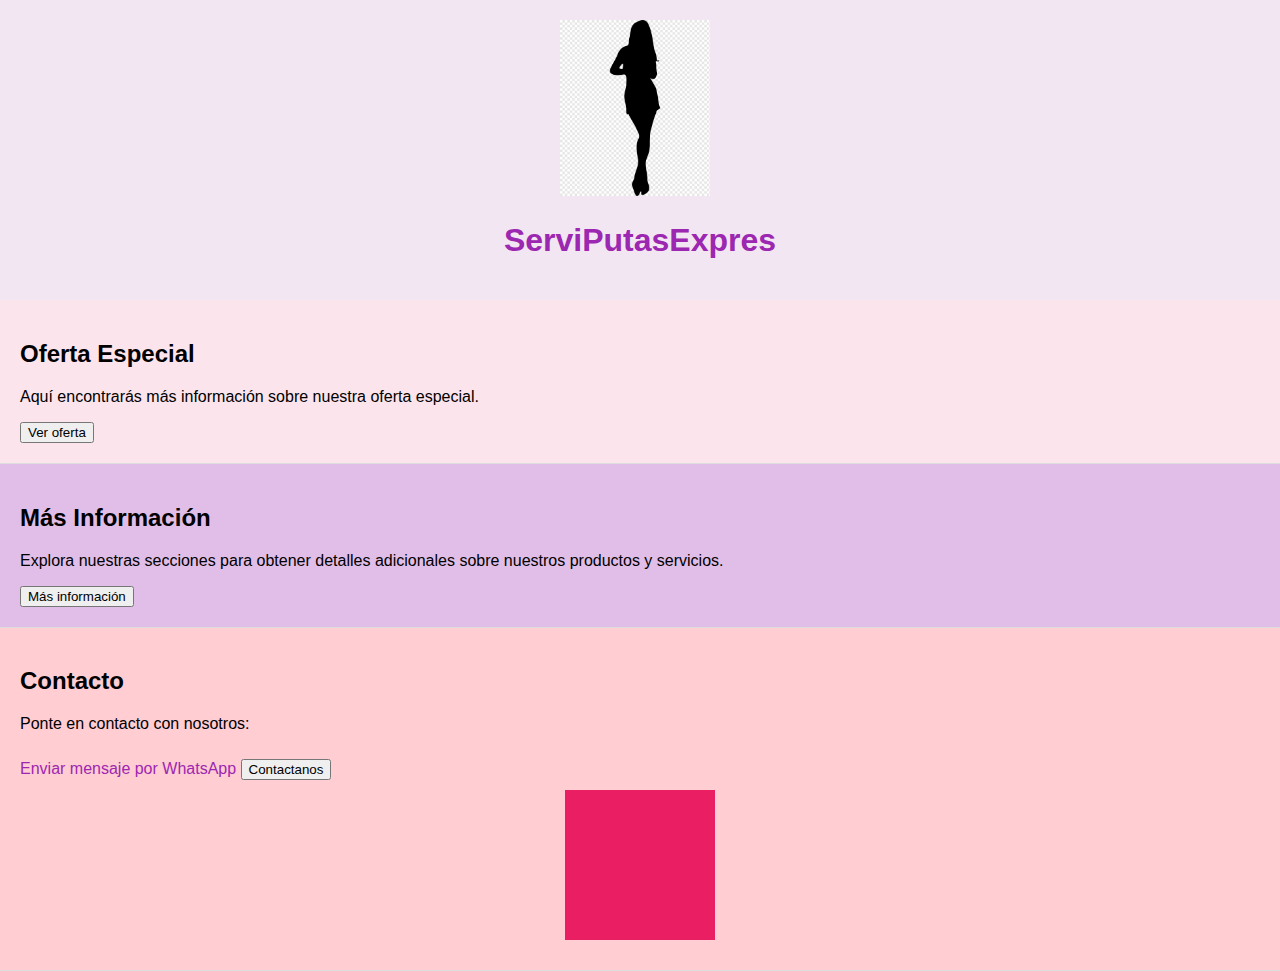
<file: index.html>
<!DOCTYPE html>
<html lang="es">
<head>
    <meta charset="UTF-8">
    <meta name="viewport" content="width=device-width, initial-scale=1.0">
    <link rel="stylesheet" href="animacion.css">
    <title>Bienvenido</title>
</head>
<body>
    <header>
        <div class="logo">
            <img src="logo SpX.png" alt="Logo de la página">
        </div>
        <h1 class="titulo">ServiPutasExpres</h1>
    </header>

    <section class="oferta">
        <h2>Oferta Especial</h2>
        <p>Aquí encontrarás más información sobre nuestra oferta especial.</p>
        <a href="oferta.html"><button>Ver oferta</button></a>
    </section>

    <section class="mas-informacion">
        <h2>Más Información</h2>
        <p>Explora nuestras secciones para obtener detalles adicionales sobre nuestros productos y servicios.</p>
        <a href="masinformacion.html"><button>Más información</button></a>
    </section>

    <section class="contacto">
        <h2>Contacto</h2>
        <p>Ponte en contacto con nosotros:</p>
        <a href="https://web.whatsapp.com/send?phone=85444266" target="_blank">Enviar mensaje por WhatsApp</a>
        <a href="contacto.html"><button>Contactanos</button></a>
        <div class="ubicacion">
            <iframe src="https://www.google.com/maps/embed?pb=!1m18!1m12!1m3!1d4621.711058043013!2d-84
                    .45509350724687!3d11.691523071356599!2m3!1f0!2f0!3f0!3m2!1i1024!2i768!4f13.1!3m3!1m2!1s0x8f0b6d7
                    392ebbc79%3A0x85105826e0826393!2zMTHCsDQxJzMyLjgiTiA4NMKwMjcnMTkuNiJX!5e0!3m2!1ses-419!2sni!4v1651007
                    057604!5m2!1ses-419!2sni" width="100%" height="100%" style="border:0;" allowfullscreen=""
                loading="lazy" referrerpolicy="no-referrer-when-downgrade"></iframe>
        </div>
    </section>
</body>
</html>
</file>
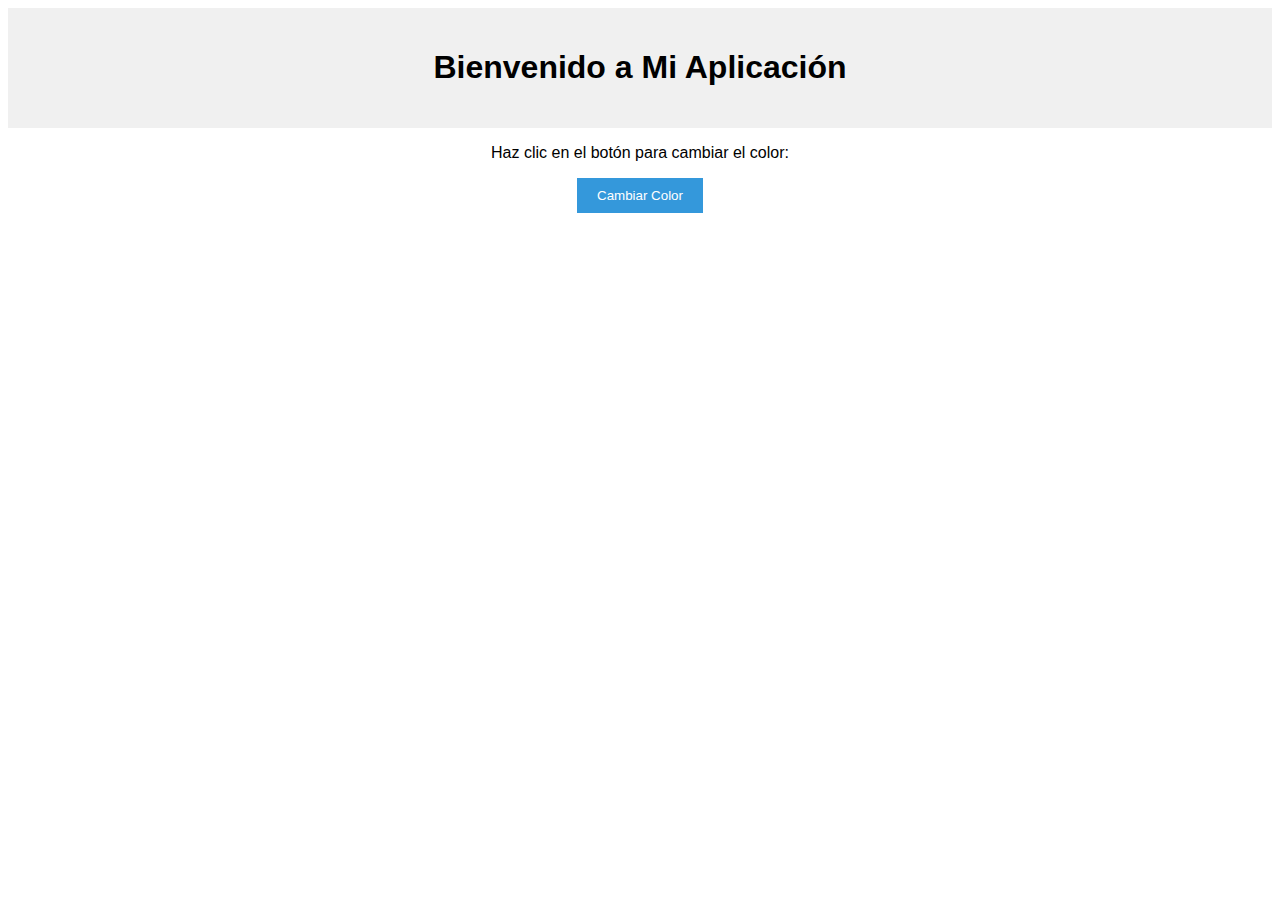
<file: aplicacion_SpX/index.html>
<html lang="es">
<head>
    <meta charset="UTF-8">
    <meta name="viewport" content="width=device-width, initial-scale=1.0">
    <link rel="stylesheet" href="anima_app.css">
    <title>Mi Aplicación</title>
</head>
<body>
    <header>
        <h1>Bienvenido a Mi Aplicación</h1>
    </header>
    <main>
        <p>Haz clic en el botón para cambiar el color:</p>
        <button id="colorButton">Cambiar Color</button>
    </main>
    <script src="java_app.js"></script>
</body>
</html>
</file>
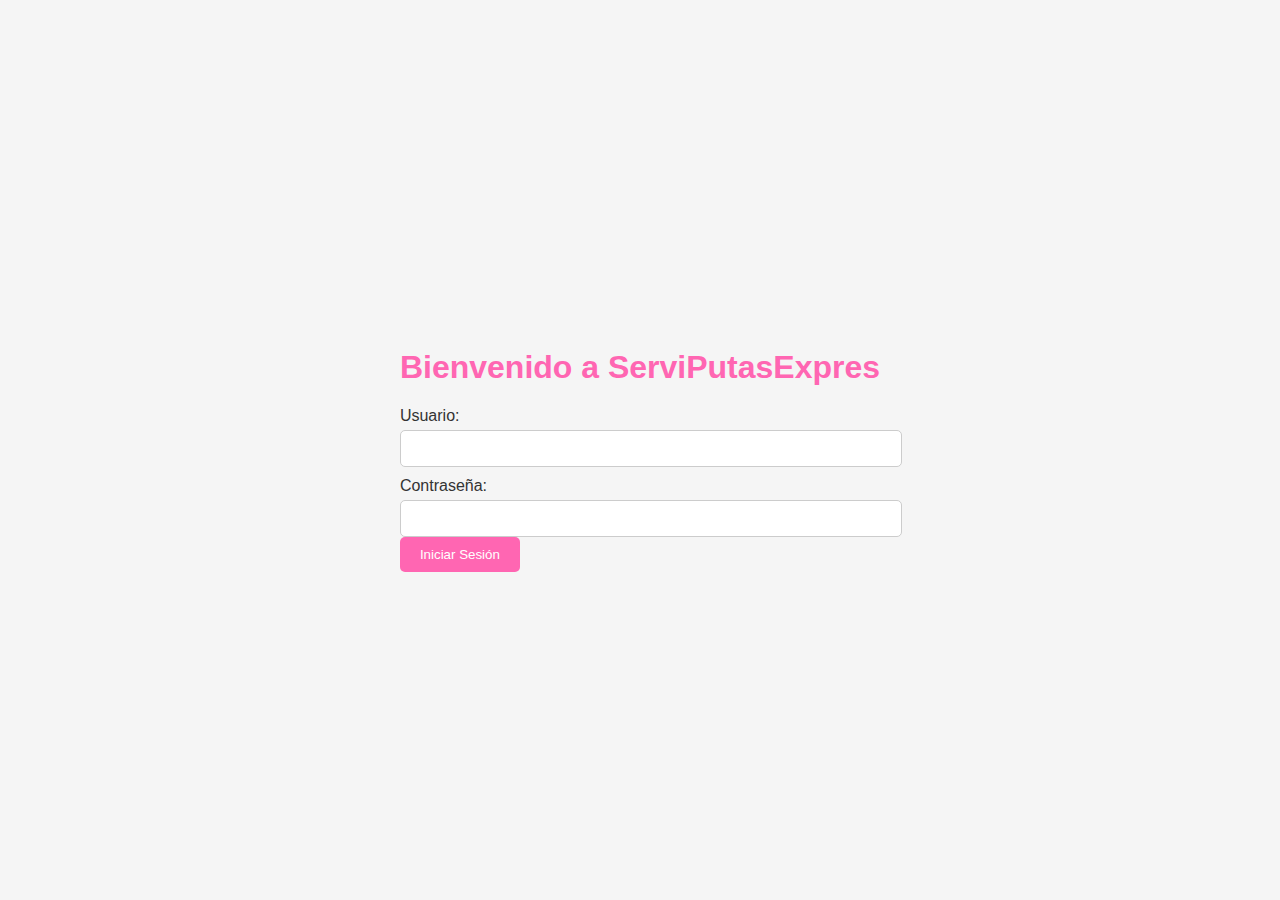
<file: login.html>
<!DOCTYPE html>
<html lang="en">
<head>
    <!-- Metadatos y enlaces a hojas de estilo van aquí -->
    <meta charset="UTF-8">
    <meta name="viewport" content="width=device-width, initial-scale=1.0">
    <title>Página de Inicio de Sesión</title>
    <link rel="stylesheet" href="anima_login.css">
</head>
<body>
    <div class="login-container">
        <h1>Bienvenido a ServiPutasExpres</h1>
        <form id="login-form">
            <label for="username">Usuario:</label>
            <input type="text" id="username" name="username" required>
            <label for="password">Contraseña:</label>
            <input type="password" id="password" name="password" required>
            <button id="login-button">Iniciar Sesión</button>
        </form>
    </div>
    <!-- Incluye tu archivo JavaScript aquí -->
    <script src="login_scrip.js"></script>
</body>
</html>
</file>
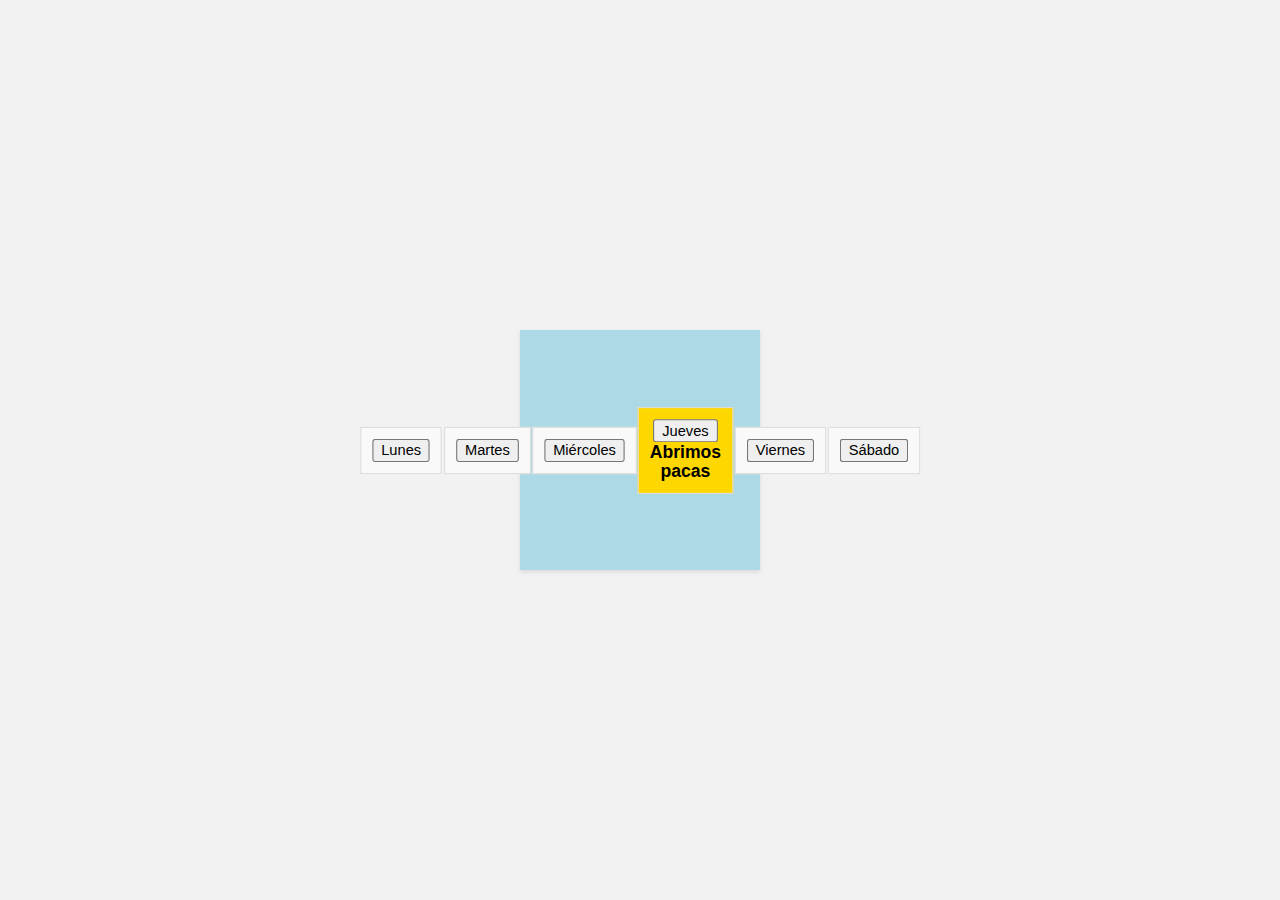
<file: oferta.html>
<!DOCTYPE html>
<html lang="es">
<head>
    <meta charset="UTF-8">
    <meta name="viewport" content="width=device-width, initial-scale=1.0">
    <link rel="stylesheet" href="oferta.css">
    <title>Calendario</title>
</head>
<body>
    <div class="calendar">
        <div class="day"><button>Lunes</button></div>
        <div class="day"><button>Martes</button></div>
        <div class="day"><button>Miércoles</button></div>
        <div class="day special"><button>Jueves</button><br>Abrimos pacas</div>
        <div class="day"><button>Viernes</button></div>
        <div class="day"><button>Sábado</button></div>
    </div>
</body>
</html>
</file>
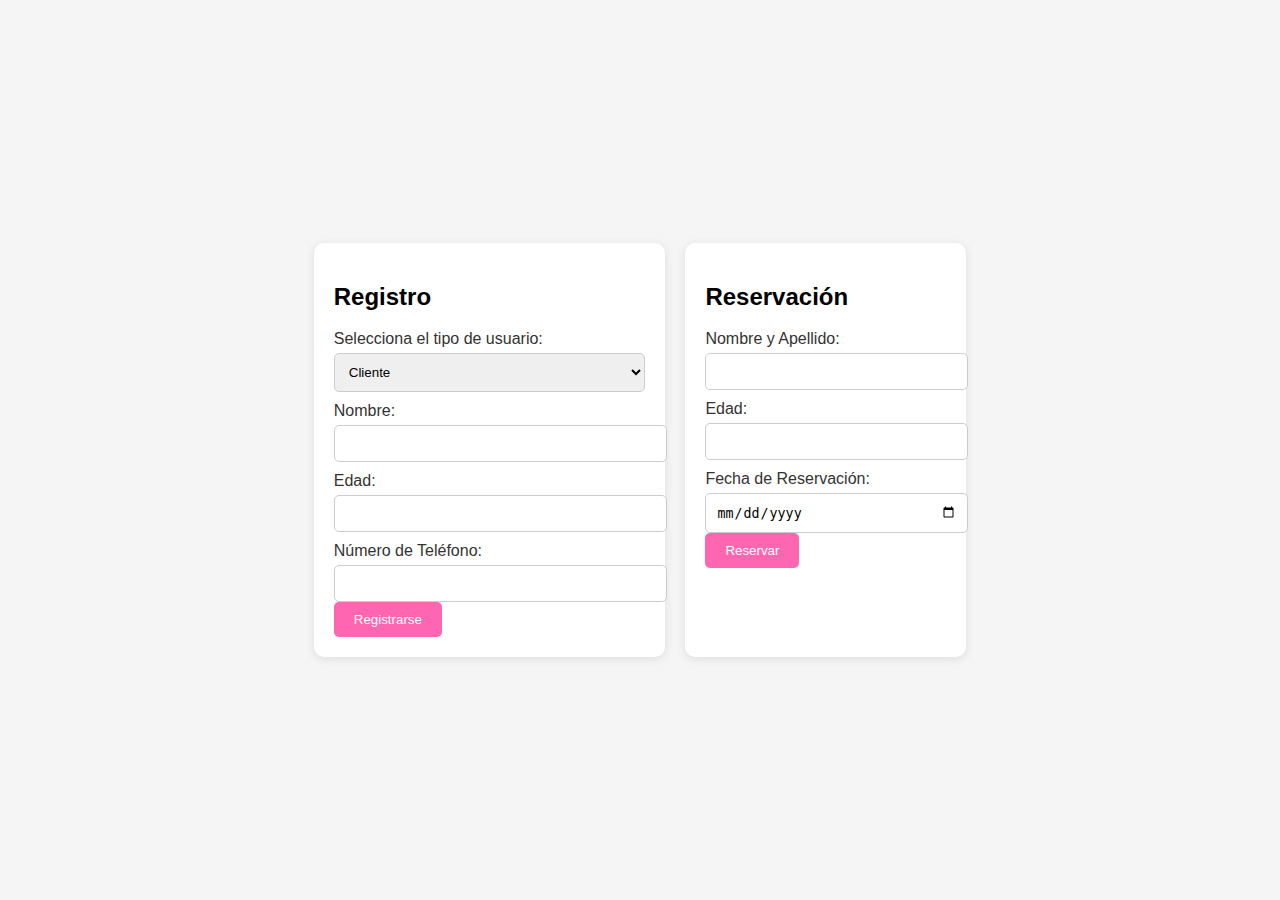
<file: reservacion.html>
<!DOCTYPE html>
<html lang="es">
<head>
<meta charset="UTF-8">
<meta name="viewport" content="width=device-width, initial-scale=1.0">
<link rel="stylesheet" href="anima_login.css">
<title>Registro y Reservación</title>
</head>
<body>
<div class="container">
  <div class="form-container">
    <h2>Registro</h2>
    <form action="registro.php" method="post">
      <label for="tipoUsuario">Selecciona el tipo de usuario:</label>
      <select name="tipoUsuario" id="tipoUsuario">
        <option value="cliente">Cliente</option>
        <option value="empleado">Empleado</option>
      </select>
      <label for="nombre">Nombre:</label>
      <input type="text" name="nombre" required>
      <label for="edad">Edad:</label>
      <input type="number" name="edad" required min="18" max="28">
      <label for="telefono">Número de Teléfono:</label>
      <input type="tel" name="telefono" required>
      <button type="submit">Registrarse</button>
    </form>
  </div>
  <div class="reservation-container">
    <h2>Reservación</h2>
    <form action="reservacion.php" method="post">
      <label for="nombreCliente">Nombre y Apellido:</label>
      <input type="text" name="nombreCliente" required>
      <label for="edadCliente">Edad:</label>
      <input type="number" name="edadCliente" required min="18">
      <label for="fechaReserva">Fecha de Reservación:</label>
      <input type="date" name="fechaReserva" required>
      <button type="submit">Reservar</button>
    </form>
  </div>
</div>
</body>
</html>
</file>
<file: animacion.css>
/* Estilos generales */
body {
    font-family: Arial, sans-serif;
    margin: 0;
    padding: 0;
}

/* Estilos para el encabezado */
header {
    background-color: #F3E6F3;
    text-align: center;
    padding: 20px 0;
}

.logo img {
    width: 150px; /* Ajusta el tamaño según tus necesidades */
    height: auto;
    margin-right: 10px;
}

.titulo {
    color: #9C27B0; /* Morado */
}

/* Estilos para las secciones */
section {
    padding: 20px;
    border-bottom: 1px solid #DDD;
}

/* Estilos para la oferta especial */
.oferta {
    background-color: #FCE4EC; /* Rosa */
}

/* Estilos para la sección de más información */
.mas-informacion {
    background-color: #E1BEE7; /* Morado más claro */
}

/* Estilos para la sección de contacto */
.contacto {
    background-color: #FFCDD2; /* Rosa más claro */
}

/* Estilos para el enlace de WhatsApp */
.contacto a {
    display: inline-block;
    margin-top: 10px;
    color: #9C27B0; /* Morado */
    text-decoration: none;
}

/* Estilos para el cuadro de ubicación */
.ubicacion {
    width: 150px;
    height: 150px;
    background-color: #E91E63; /* Rosa oscuro */
    margin: 10px auto;
}
</file>
<file: aplicacion_SpX/anima_app.css>
body {
    font-family: Arial, sans-serif;
    text-align: center;
}

header {
    background-color: #f0f0f0;
    padding: 20px;
}

button {
    background-color: #3498db;
    color: white;
    padding: 10px 20px;
    border: none;
    cursor: pointer;
}

button:hover {
    background-color: #2980b9;
}
</file>
<file: anima_login.css>
body {
    font-family: Arial, sans-serif;
    background-color: #f5f5f5;
    margin: 0;
    display: flex;
    justify-content: center;
    align-items: center;
    height: 100vh;
  }
  
  .container {
    display: flex;
    flex-direction: row;
  }
  
  .form-container,
  .reservation-container {
    background-color: #ffffff;
    padding: 20px;
    border-radius: 10px;
    box-shadow: 0px 2px 10px rgba(0, 0, 0, 0.1);
    margin: 10px;
  }
  
  h1 {
    color: #ff66b2;
  }
  
  label {
    display: block;
    margin-top: 10px;
    color: #333;
  }
  
  input,
  select {
    width: 100%;
    padding: 10px;
    margin-top: 5px;
    border: 1px solid #ccc;
    border-radius: 5px;
  }
  
  button {
    background-color: #ff66b2;
    color: white;
    padding: 10px 20px;
    border: none;
    border-radius: 5px;
    cursor: pointer;
  }
  
  button:hover {
    background-color: #ff3385;
  }
</file>
<file: oferta.css>
body {
    margin: 0;
    padding: 0;
    font-family: Arial, sans-serif;
    display: flex;
    justify-content: center;
    align-items: center;
    min-height: 100vh;
    background-color: #f2f2f2;
}

.calendar {
    display: grid;
    grid-template-columns: repeat(7, 1fr);
    gap: 10px;
    text-align: center;
    max-width: 400px;
    padding: 20px;
    background-color: white;
    box-shadow: 0 2px 4px rgba(0, 0, 0, 0.1);
}

.calendar {
    width: 200px;
    height: 200px;
    background-color: lightblue;
    display: flex;
    justify-content: center;
    align-items: center;
    cursor: pointer;
    transition: transform 0.3s ease; /* Transición suave de 0.3 segundos para el efecto de zoom */
}

.calendar:hover {
    transform: scale(1.1); /* Escala del elemento al 110% cuando se pasa el mouse sobre él */
}

.calendar:active {
    transform: scale(1.2); /* Escala del elemento al 120% cuando se hace clic en él */
    transition: transform 0.1s ease; /* Transición rápida de 0.1 segundos para el efecto de zoom al hacer clic */
}

.day {
    padding: 10px;
    border: 1px solid #ddd;
    background-color: #f9f9f9;
    transform: scale(1.1); 
    transition: transform 0.1s ease;
}

.special {
    background-color: #ffd700;
    font-weight: bold;
    transform: scale(1.1); 
    transition: transform 0.1s ease;
}
</file>
